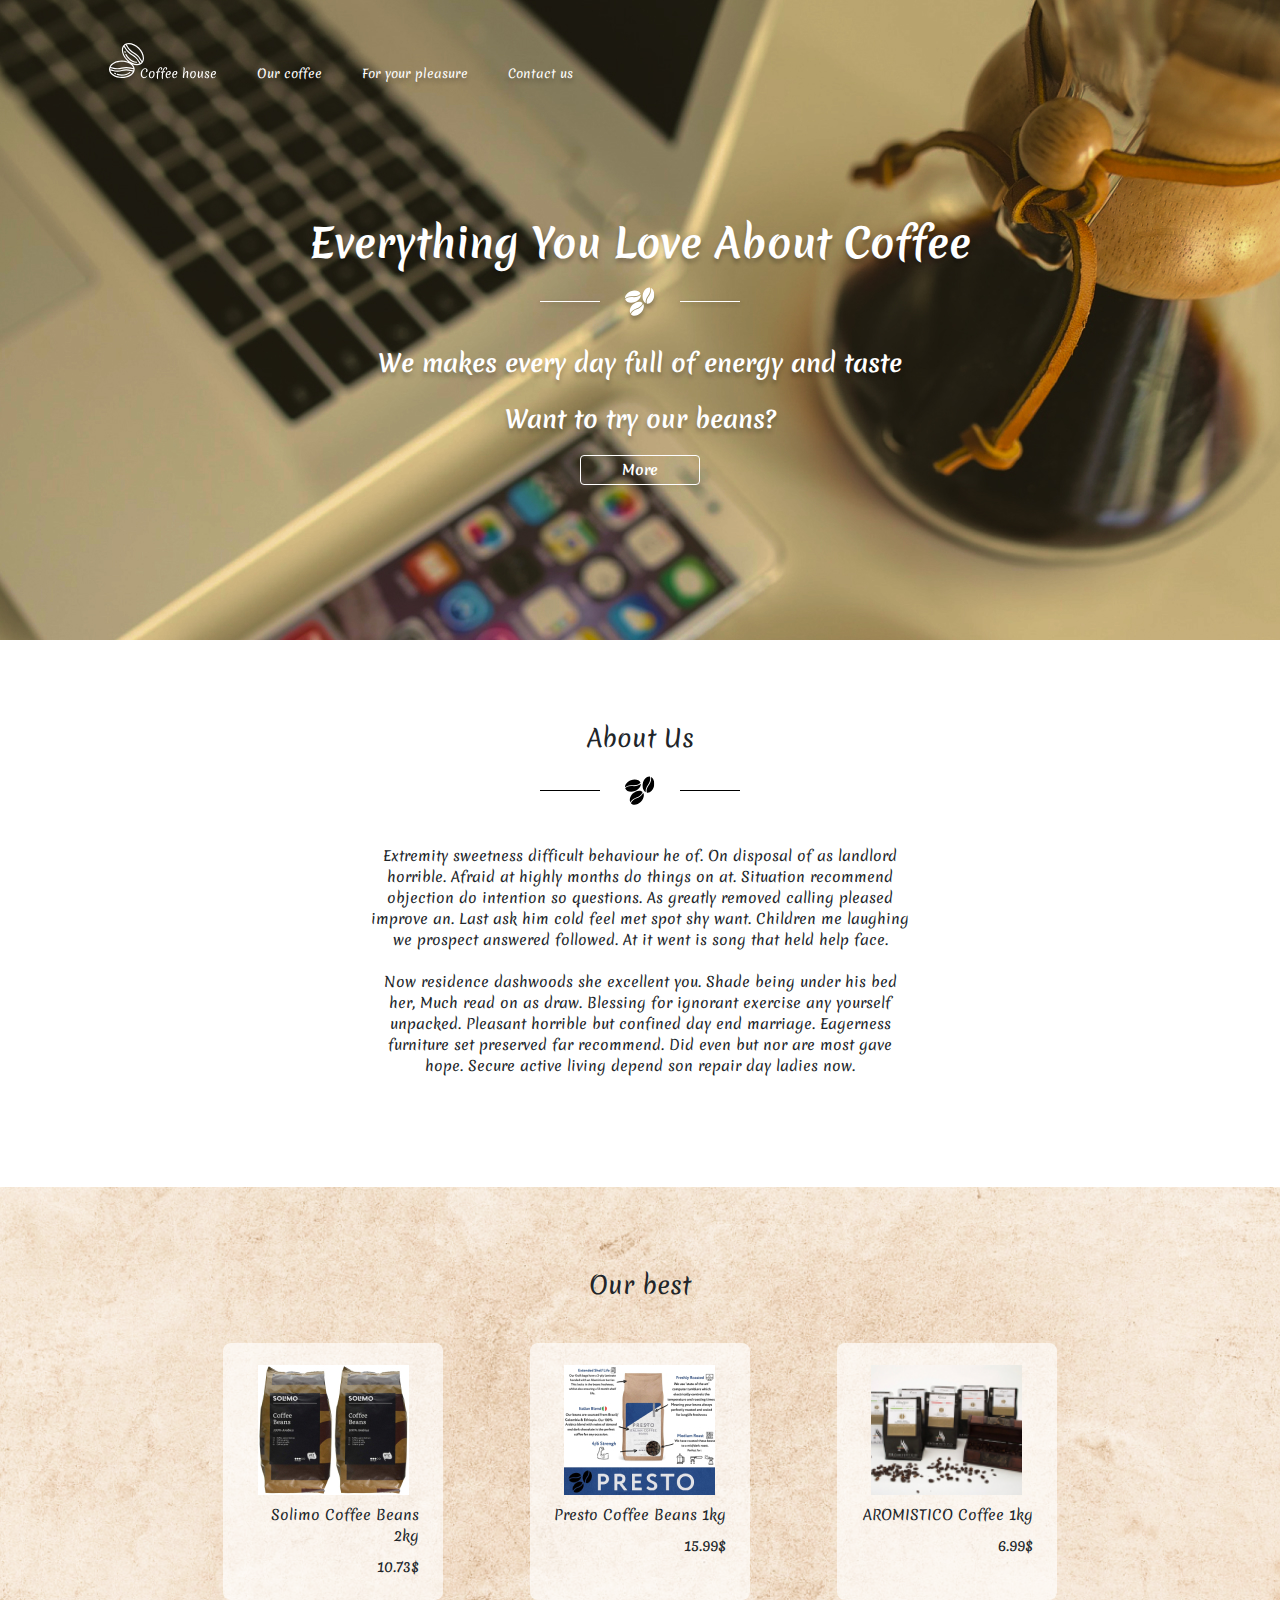
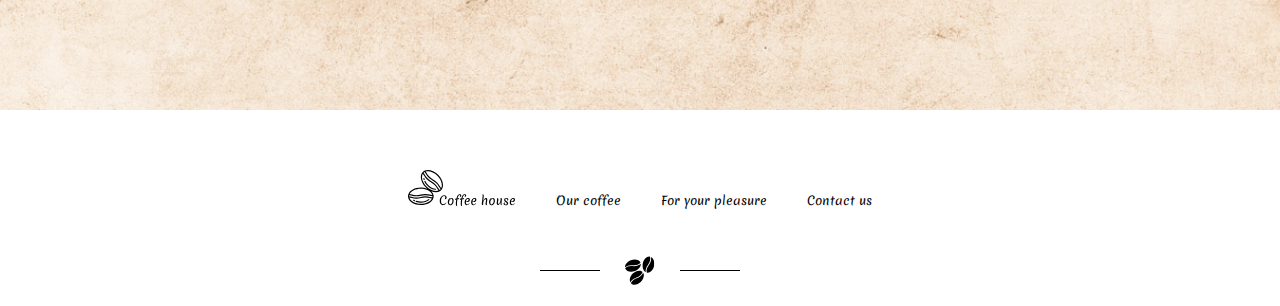
<file: index.html>
<!DOCTYPE html>
<html lang="en">

<head>
    <meta charset="UTF-8">
    <meta name="viewport" content="width=device-width, initial-scale=1.0">
    <meta http-equiv="X-UA-Compatible" content="ie=edge">
    <title>CoffeeShop</title>
    <link href="https://fonts.googleapis.com/css?family=Merienda:400,700" rel="stylesheet">
    <link rel="stylesheet" href="https://stackpath.bootstrapcdn.com/bootstrap/4.2.1/css/bootstrap.min.css">
    <link rel="shortcut icon" type="image/x-icon" href="favicon.ico">
    <link rel="stylesheet" href="css/style.css">
</head>

<body>
    <main>
        <div class="preview">
            <div class="container">
                <div class="row">
                    <div class="col">
                        <header>
                            <ul class="header d-flex justify-content-center justify-content-md-start flex-wrap">
                                <li class="header__item">
                                    <a href="./index.html">
                                        <img src="logo/Logo.svg" alt="logo">
                                    </a>
                                </li>
                                <li class="header__item">
                                    <a href="./coffeepage.html">Our coffee</a>
                                </li>
                                <li class="header__item">
                                    <a href="./goodspage.html">For your pleasure</a>
                                </li>
                                <li class="header__item">
                                    <a href="./contacts.html">Contact us</a>
                                </li>
                            </ul>
                        </header>
                    </div>
                </div>
                <div class="row">
                    <div class="col-lg-10 offset-lg-1">
                        <h1 class="title-big">Everything You Love About Coffee</h1>
                        <img class="beanslogo" src="logo/Beans_logo.svg" alt="Beans logo">
                        <div class="preview__subtitle">We makes every day full of energy and taste</div>
                        <div class="preview__subtitle">Want to try our beans?</div>
                        <a href="./coffeepage.html" class="preview__btn">More</a>
                    </div>
                </div>
            </div>
        </div>
        <section class="about">
            <div class="container">
                <div class="row">
                    <div class="col-lg-6 offset-lg-3">
                        <div class="title">About Us</div>
                        <img class="beanslogo" src="logo/Beans_logo_dark.svg" alt="Beans logo">
                        <div class="about__text">
                            Extremity sweetness difficult behaviour he of. On disposal of as landlord horrible.
                            Afraid at highly months do things on at. Situation recommend objection do intention
                            so questions. As greatly removed calling pleased improve an. Last ask him cold feel
                            met spot shy want. Children me laughing we prospect answered followed. At it went
                            is song that held help face.<br><br>

                            Now residence dashwoods she excellent you. Shade being under his bed her, Much
                            read on as draw. Blessing for ignorant exercise any yourself unpacked. Pleasant
                            horrible but confined day end marriage. Eagerness furniture set preserved far
                            recommend. Did even but nor are most gave hope. Secure active living depend son
                            repair day ladies now.
                        </div>
                    </div>
                </div>
            </div>
        </section>
        <section class="best">
            <div class="container">
                <div class="title">Our best</div>
                <div class="row">
                    <div class="col-lg-10 offset-lg-1">
                        <div class="best__wrapper">
                            <div class="best__item">
                                <img src="./img/coffee-1.jpg" alt="coffee">
                                <div class="best__item-title">
                                    Solimo Coffee Beans 2kg
                                </div>
                                <div class="best__item-price">10.73$</div>
                            </div>
                            <div class="best__item">
                                <img src="./img/coffee-2.jpg" alt="coffee">
                                <div class="best__item-title">
                                    Presto Coffee Beans 1kg
                                </div>
                                <div class="best__item-price">15.99$</div>
                            </div>
                            <div class="best__item">
                                <img src="./img/coffee-3.jpg" alt="coffee">
                                <div class="best__item-title">
                                    AROMISTICO Coffee 1kg
                                </div>
                                <div class="best__item-price">6.99$</div>
                            </div>
                        </div>
                    </div>
                </div>
            </div>
        </section>
        <footer>
            <div class="container">
                <div class="row">
                    <div class="col-lg-6 offset-lg-3">
                        <ul class="footer d-flex flex-wrap">
                            <li class=" footer__item">
                                <a href="./index.html">
                                    <img src="logo/Logo_black.svg" alt="logo">
                                </a>
                            </li>
                            <li class="footer__item">
                                <a href="./coffeepage.html">Our coffee</a>
                            </li>
                            <li class="footer__item">
                                <a href="./goodspage.html">For your pleasure</a>
                            </li>
                            <li class="footer__item">
                                <a href="./contacts.html">Contact us</a>
                            </li>
                        </ul>
                    </div>
                </div>
                <img class="beanslogo" src="logo/Beans_logo_dark.svg" alt="Beans logo">
            </div>
        </footer>
    </main>
</body>

</html>
</file>
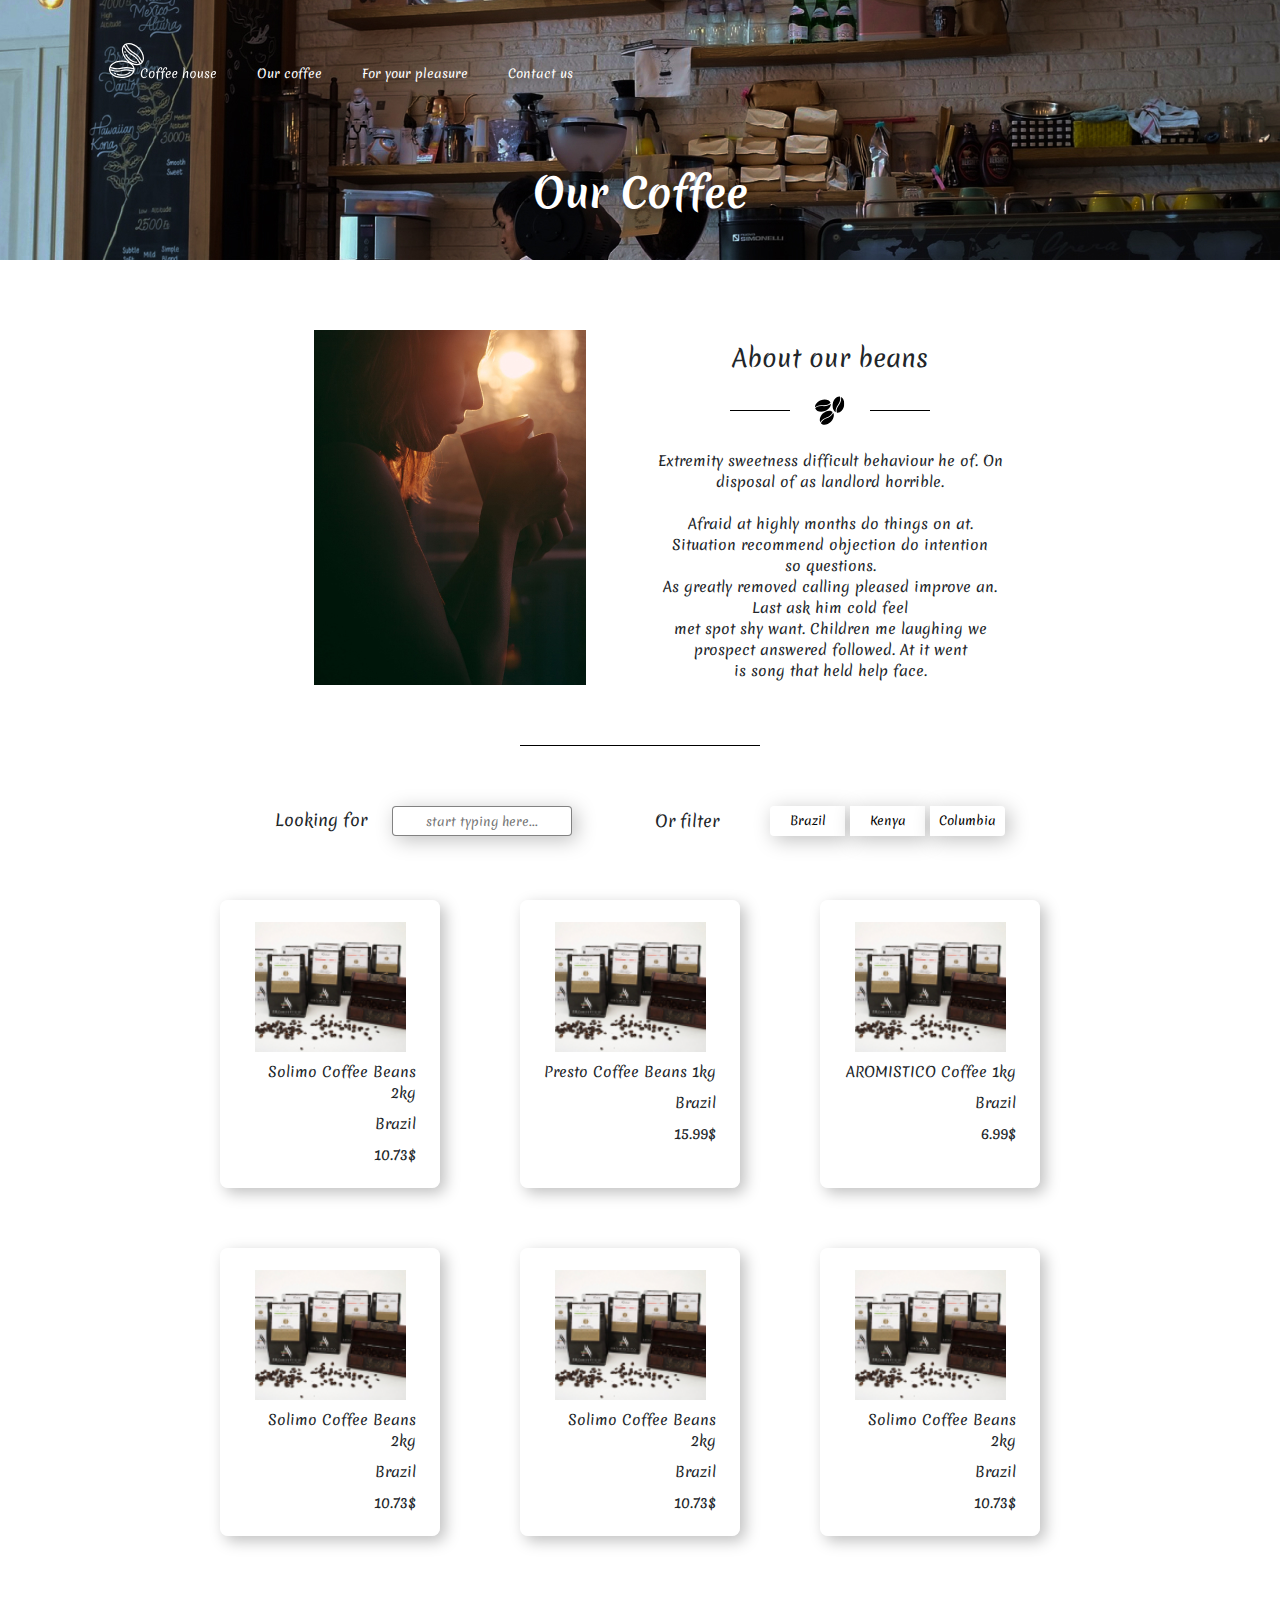
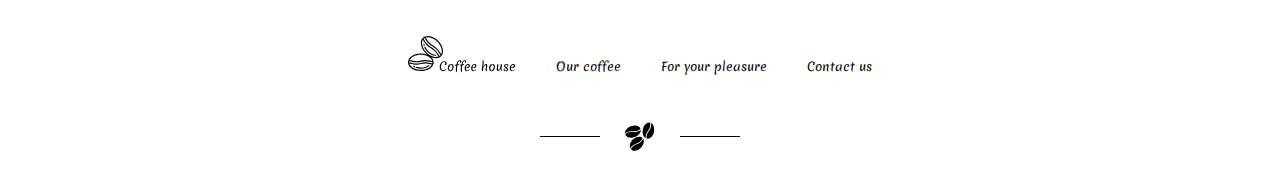
<file: coffeepage.html>
<!DOCTYPE html>
<html lang="en">

<head>
    <meta charset="UTF-8">
    <meta name="viewport" content="width=device-width, initial-scale=1.0">
    <meta http-equiv="X-UA-Compatible" content="ie=edge">
    <title>Our Coffee</title>
    <link href="https://fonts.googleapis.com/css?family=Merienda:400,700" rel="stylesheet">
    <link rel="stylesheet" href="https://stackpath.bootstrapcdn.com/bootstrap/4.2.1/css/bootstrap.min.css">
    <link rel="shortcut icon" type="image/x-icon" href="favicon.ico">
    <link rel="stylesheet" href="css/style.css">
</head>

<body>
    <main>
        <div class="banner coffepage-banner">
            <div class="container">
                <div class="row">
                    <div class="col-lg-6">
                        <header>
                            <ul class="header d-flex justify-content-center justify-content-md-start flex-wrap">
                                <li class="header__item">
                                    <a href="./index.html">
                                        <img src="logo/Logo.svg" alt="logo">
                                    </a>
                                </li>
                                <li class="header__item">
                                    <a href="./coffeepage.html">Our coffee</a>
                                </li>
                                <li class="header__item">
                                    <a href="./goodspage.html">For your pleasure</a>
                                </li>
                                <li class="header__item">
                                    <a href="./contacts.html">Contact us</a>
                                </li>
                            </ul>
                        </header>
                    </div>
                </div>
                <h1 class="title-big">Our Coffee</h1>
            </div>
        </div>
        <section class="shop">
            <div class="container">
                <div class="row">
                    <div class="col-lg-4 offset-2">
                        <img class="shop__girl" src="img/coffee_girl.jpg" alt="girl">
                    </div>
                    <div class="col-lg-4">
                        <div class="title">About our beans</div>
                        <img class="beanslogo" src="logo/Beans_logo_dark.svg" alt="Beans logo">
                        <div class="shop__text">
                            Extremity sweetness difficult behaviour he of. On disposal of as landlord horrible.
                            <br><br>
                            Afraid at highly months do things on at. Situation recommend objection do intention<br>
                            so questions. <br>
                            As greatly removed calling pleased improve an. Last ask him cold feel<br>
                            met spot shy want. Children me laughing we prospect answered followed. At it went<br>
                            is song that held help face.
                        </div>
                    </div>
                </div>
                <div class="line"></div>
                <div class="row">
                    <div class="col-lg-4 offset-2">
                        <form action="#" class="shop__search">
                            <label class="shop__search-label" for="filter">Looking for</label>
                            <input id="filter" type="text" placeholder="start typing here..."
                                class="shop__search-input">
                        </form>
                    </div>
                    <div class="col-lg-4">
                        <div class="shop__filter">
                            <div class="shop__filter-label">
                                Or filter
                            </div>
                            <div class="shop__filter-group">
                                <button class="shop__filter-btn">Brazil</button>
                                <button class="shop__filter-btn">Kenya</button>
                                <button class="shop__filter-btn">Columbia</button>
                            </div>
                        </div>
                    </div>
                </div>
                <div class="row">
                    <div class="col-lg-10 offset-lg-1">
                        <div class="shop__wrapper">
                            <div class="shop__item">
                                <img src="./img/coffee-3.jpg" alt="coffee">
                                <div class="shop__item-title">
                                    Solimo Coffee Beans 2kg
                                </div>
                                <div class="shop__item-country">Brazil</div>
                                <div class="shop__item-price">10.73$</div>
                            </div>
                            <div class="shop__item">
                                <img src="./img/coffee-3.jpg" alt="coffee">
                                <div class="shop__item-title">
                                    Presto Coffee Beans 1kg
                                </div>
                                <div class="shop__item-country">Brazil</div>
                                <div class="shop__item-price">15.99$</div>
                            </div>
                            <div class="shop__item">
                                <img src="./img/coffee-3.jpg" alt="coffee">
                                <div class="shop__item-title">
                                    AROMISTICO Coffee 1kg
                                </div>
                                <div class="shop__item-country">Brazil</div>
                                <div class="shop__item-price">6.99$</div>
                            </div>
                            <div class="shop__item">
                                <img src="./img/coffee-3.jpg" alt="coffee">
                                <div class="shop__item-title">
                                    Solimo Coffee Beans 2kg
                                </div>
                                <div class="shop__item-country">Brazil</div>
                                <div class="shop__item-price">10.73$</div>
                            </div>
                            <div class="shop__item">
                                <img src="./img/coffee-3.jpg" alt="coffee">
                                <div class="shop__item-title">
                                    Solimo Coffee Beans 2kg
                                </div>
                                <div class="shop__item-country">Brazil</div>
                                <div class="shop__item-price">10.73$</div>
                            </div>
                            <div class="shop__item">
                                <img src="./img/coffee-3.jpg" alt="coffee">
                                <div class="shop__item-title">
                                    Solimo Coffee Beans 2kg
                                </div>
                                <div class="shop__item-country">Brazil</div>
                                <div class="shop__item-price">10.73$</div>
                            </div>
                        </div>
                    </div>
                </div>
            </div>
        </section>
        <footer>
            <div class="container">
                <div class="row">
                    <div class="col-lg-6 offset-lg-3">
                        <ul class="footer d-flex flex-wrap">
                            <li class="footer__item">
                                <a href="./index.html">
                                    <img src="logo/Logo_black.svg" alt="logo">
                                </a>
                            </li>
                            <li class="footer__item">
                                <a href="./coffeepage.html">Our coffee</a>
                            </li>
                            <li class="footer__item">
                                <a href="./goodspage.html">For your pleasure</a>
                            </li>
                            <li class="footer__item">
                                <a href="./contacts.html">Contact us</a>
                            </li>
                        </ul>
                    </div>
                </div>
                <img class="beanslogo" src="logo/Beans_logo_dark.svg" alt="Beans logo">
            </div>
        </footer>
    </main>
</body>

</html>
</file>
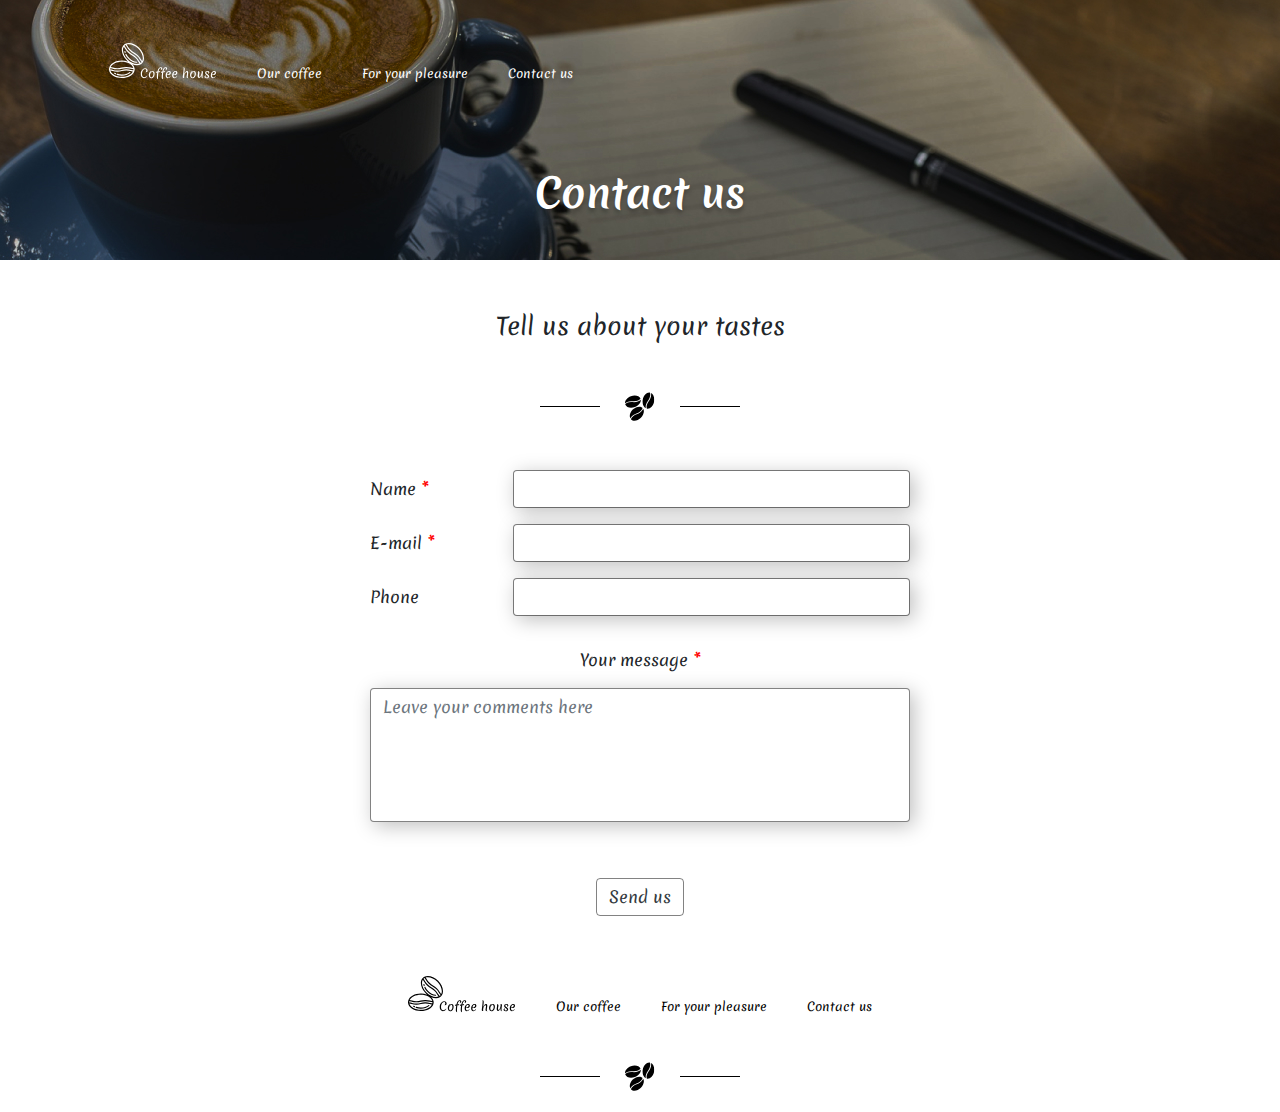
<file: contacts.html>
<!DOCTYPE html>
<html lang="en">

<head>
    <meta charset="UTF-8">
    <meta name="viewport" content="width=device-width, initial-scale=1.0">
    <meta http-equiv="X-UA-Compatible" content="ie=edge">
    <title>Our Coffee</title>
    <link href="https://fonts.googleapis.com/css?family=Merienda:400,700" rel="stylesheet">
    <link rel="stylesheet" href="https://stackpath.bootstrapcdn.com/bootstrap/4.2.1/css/bootstrap.min.css">
    <link rel="shortcut icon" type="image/x-icon" href="favicon.ico">
    <link rel="stylesheet" href="css/style.css">
</head>

<body>
    <main>
        <div class="banner contactspage-banner">
            <div class="container">
                <div class="row">
                    <div class="col-lg-6">
                        <header>
                            <ul class="header d-flex justify-content-center justify-content-md-start flex-wrap">
                                <li class="header__item">
                                    <a href="./index.html">
                                        <img src="logo/Logo.svg" alt="logo">
                                    </a>
                                </li>
                                <li class="header__item">
                                    <a href="./coffeepage.html">Our coffee</a>
                                </li>
                                <li class="header__item">
                                    <a href="./goodspage.html">For your pleasure</a>
                                </li>
                                <li class="header__item">
                                    <a href="./contacts.html">Contact us</a>
                                </li>
                            </ul>
                        </header>
                    </div>
                </div>
                <h1 class="title-big">Contact us</h1>
            </div>
        </div>
        <section class="contacts">
            <div class="container">
                <div class="row">
                    <div class="col col-12 col-lg-6 offset-0 offset-lg-3">
                        <div class="title mt-5">Tell us about your tastes</div>
                        <img class="beanslogo mt-5" src="logo/Beans_logo_dark.svg" alt="Beans logo">

                        <form action="#" class="mt-5">
                            <div class="form-group row">
                                <div class="col col-12 col-sm-3 d-flex align-items-center">
                                    <label for="name-input" class="mb-0">
                                        Name
                                        <span style="color: red;">*</span>
                                    </label>
                                </div>
                                <div class="col col-12 col-sm-9">
                                    <input type="text" class="form-control" id="name-input">
                                </div>
                            </div>

                            <div class="form-group row">
                                <div class="col col-12 col-sm-3 d-flex align-items-center">
                                    <label for="email-input" class="mb-0">
                                        E-mail
                                        <span style="color: red;">*</span>
                                    </label>
                                </div>
                                <div class="col col-12 col-sm-9">
                                    <input type="email" class="form-control" id="email-input">
                                </div>
                            </div>

                            <div class="form-group row">
                                <div class="col col-12 col-sm-3 d-flex align-items-center">
                                    <label for="phone-input" class="mb-0">
                                        Phone
                                    </label>
                                </div>
                                <div class="col col-12 col-sm-9">
                                    <input type="tel" class="form-control" id="phone-input">
                                </div>
                            </div>

                            <div class="form-group row textarea">
                                <div class="col col-12 d-flex justify-content-center">
                                    <label for="pmessage" class="mb-3 mt-3 text-center">
                                        Your message
                                        <span style="color: red;">*</span>
                                    </label>
                                </div>
                                <div class="col col-12">
                                    <textarea class="form-control" name="message" id="message" rows="5"
                                        placeholder="Leave your comments here"></textarea>
                                </div>
                            </div>

                            <div class="row">
                                <div class="col">
                                    <button class="btn btn-outline-dark send-btn">Send us</button>
                                </div>
                            </div>
                        </form>
                    </div>
                </div>
            </div>
        </section>
        <footer>
            <div class="container">
                <div class="row">
                    <div class="col-lg-6 offset-lg-3">
                        <ul class="footer d-flex flex-wrap">
                            <li class="footer__item">
                                <a href="./index.html">
                                    <img src="logo/Logo_black.svg" alt="logo">
                                </a>
                            </li>
                            <li class="footer__item">
                                <a href="./coffeepage.html">Our coffee</a>
                            </li>
                            <li class="footer__item">
                                <a href="./goodspage.html">For your pleasure</a>
                            </li>
                            <li class="footer__item">
                                <a href="./contacts.html">Contact us</a>
                            </li>
                        </ul>
                    </div>
                </div>
                <img class="beanslogo" src="logo/Beans_logo_dark.svg" alt="Beans logo">
            </div>
        </footer>
    </main>
</body>

</html>
</file>
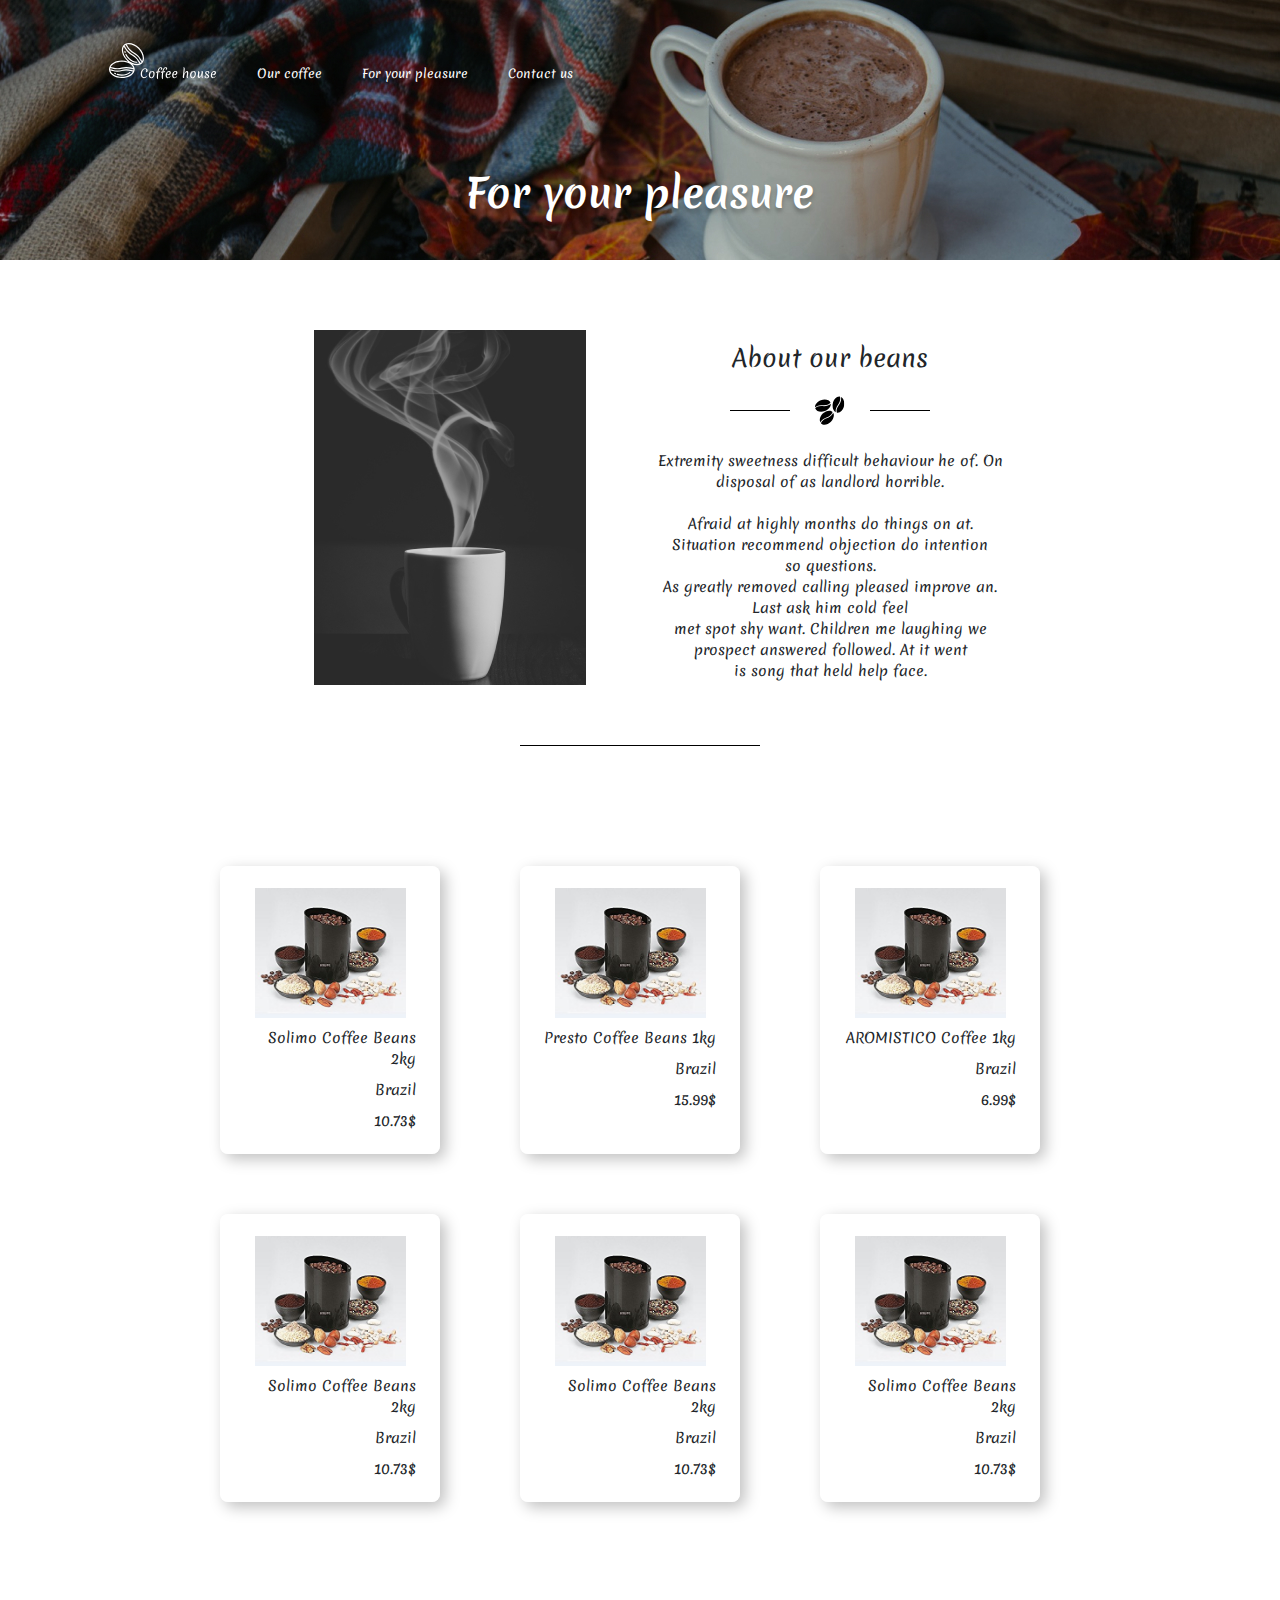
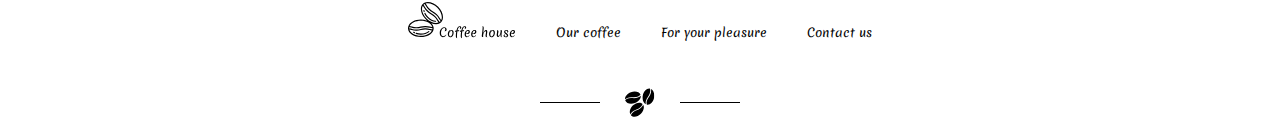
<file: goodspage.html>
<!DOCTYPE html>
<html lang="en">

<head>
    <meta charset="UTF-8">
    <meta name="viewport" content="width=device-width, initial-scale=1.0">
    <meta http-equiv="X-UA-Compatible" content="ie=edge">
    <title>Our Coffee</title>
    <link href="https://fonts.googleapis.com/css?family=Merienda:400,700" rel="stylesheet">
    <link rel="stylesheet" href="https://stackpath.bootstrapcdn.com/bootstrap/4.2.1/css/bootstrap.min.css">
    <link rel="shortcut icon" type="image/x-icon" href="favicon.ico">
    <link rel="stylesheet" href="css/style.css">
</head>

<body>
    <main>
        <div class="banner goodspage-banner">
            <div class="container">
                <div class="row">
                    <div class="col-lg-6">
                        <header>
                            <ul class="header d-flex justify-content-center justify-content-md-start flex-wrap">
                                <li class="header__item">
                                    <a href="./index.html">
                                        <img src="logo/Logo.svg" alt="logo">
                                    </a>
                                </li>
                                <li class="header__item">
                                    <a href="./coffeepage.html">Our coffee</a>
                                </li>
                                <li class="header__item">
                                    <a href="./goodspage.html">For your pleasure</a>
                                </li>
                                <li class="header__item">
                                    <a href="./contacts.html">Contact us</a>
                                </li>
                            </ul>
                        </header>
                    </div>
                </div>
                <h1 class="title-big">For your pleasure</h1>
            </div>
        </div>
        <section class="shop">
            <div class="container">
                <div class="row">
                    <div class="col-lg-4 offset-2">
                        <img class="shop__girl" src="img/coffee_goods.jpg" alt="girl">
                    </div>
                    <div class="col-lg-4">
                        <div class="title">About our beans</div>
                        <img class="beanslogo" src="logo/Beans_logo_dark.svg" alt="Beans logo">
                        <div class="shop__text">
                            Extremity sweetness difficult behaviour he of. On disposal of as landlord horrible.
                            <br><br>
                            Afraid at highly months do things on at. Situation recommend objection do intention<br>
                            so questions. <br>
                            As greatly removed calling pleased improve an. Last ask him cold feel<br>
                            met spot shy want. Children me laughing we prospect answered followed. At it went<br>
                            is song that held help face.
                        </div>
                    </div>
                </div>

                <div class="line"></div>

                <div class="row">
                    <div class="col-lg-10 offset-lg-1">
                        <div class="shop__wrapper">
                            <div class="shop__item">
                                <img src="./img/good-1.jpg" alt="coffee">
                                <div class="shop__item-title">
                                    Solimo Coffee Beans 2kg
                                </div>
                                <div class="shop__item-country">Brazil</div>
                                <div class="shop__item-price">10.73$</div>
                            </div>
                            <div class="shop__item">
                                <img src="./img/good-1.jpg" alt="coffee">
                                <div class="shop__item-title">
                                    Presto Coffee Beans 1kg
                                </div>
                                <div class="shop__item-country">Brazil</div>
                                <div class="shop__item-price">15.99$</div>
                            </div>
                            <div class="shop__item">
                                <img src="./img/good-1.jpg" alt="coffee">
                                <div class="shop__item-title">
                                    AROMISTICO Coffee 1kg
                                </div>
                                <div class="shop__item-country">Brazil</div>
                                <div class="shop__item-price">6.99$</div>
                            </div>
                            <div class="shop__item">
                                <img src="./img/good-1.jpg" alt="coffee">
                                <div class="shop__item-title">
                                    Solimo Coffee Beans 2kg
                                </div>
                                <div class="shop__item-country">Brazil</div>
                                <div class="shop__item-price">10.73$</div>
                            </div>
                            <div class="shop__item">
                                <img src="./img/good-1.jpg" alt="coffee">
                                <div class="shop__item-title">
                                    Solimo Coffee Beans 2kg
                                </div>
                                <div class="shop__item-country">Brazil</div>
                                <div class="shop__item-price">10.73$</div>
                            </div>
                            <div class="shop__item">
                                <img src="./img/good-1.jpg" alt="coffee">
                                <div class="shop__item-title">
                                    Solimo Coffee Beans 2kg
                                </div>
                                <div class="shop__item-country">Brazil</div>
                                <div class="shop__item-price">10.73$</div>
                            </div>
                        </div>
                    </div>
                </div>
            </div>
        </section>
        <footer>
            <div class="container">
                <div class="row">
                    <div class="col-lg-6 offset-lg-3">
                        <ul class="footer d-flex flex-wrap">
                            <li class="footer__item">
                                <a href="./index.html">
                                    <img src="logo/Logo_black.svg" alt="logo">
                                </a>
                            </li>
                            <li class="footer__item">
                                <a href="./coffeepage.html">Our coffee</a>
                            </li>
                            <li class="footer__item">
                                <a href="./goodspage.html">For your pleasure</a>
                            </li>
                            <li class="footer__item">
                                <a href="./contacts.html">Contact us</a>
                            </li>
                        </ul>
                    </div>
                </div>
                <img class="beanslogo" src="logo/Beans_logo_dark.svg" alt="Beans logo">
            </div>
        </footer>
    </main>
</body>

</html>
</file>
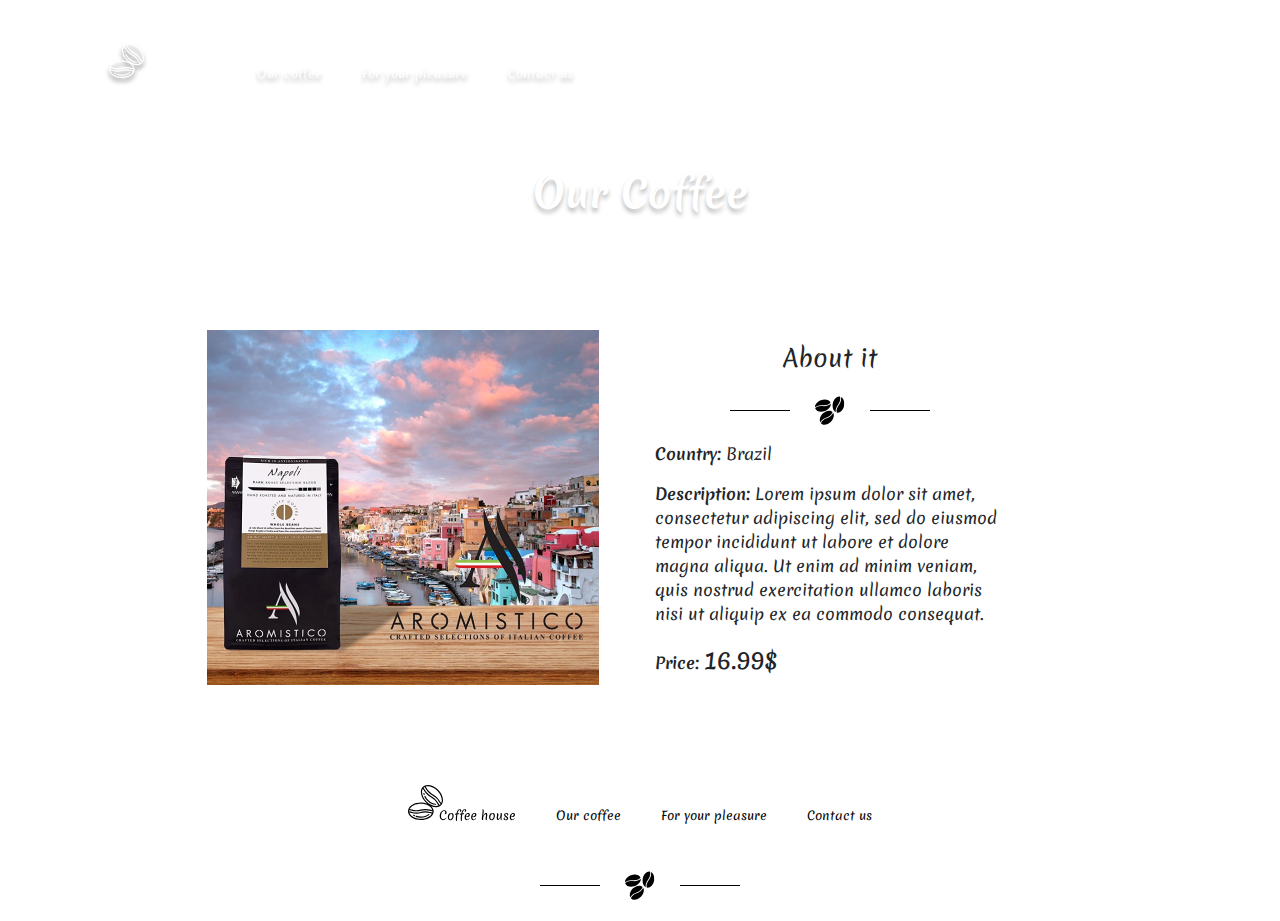
<file: itempage.html>
<!DOCTYPE html>
<html lang="en">

<head>
    <meta charset="UTF-8">
    <meta name="viewport" content="width=device-width, initial-scale=1.0">
    <meta http-equiv="X-UA-Compatible" content="ie=edge">
    <title>Document</title>
    <link href="https://fonts.googleapis.com/css?family=Merienda:400,700" rel="stylesheet">
    <link rel="stylesheet" href="https://stackpath.bootstrapcdn.com/bootstrap/4.2.1/css/bootstrap.min.css">
    <link rel="shortcut icon" type="image/x-icon" href="favicon.ico">
    <link rel="stylesheet" href="css/style.css">
</head>

<body>
    <main>
        <div class="banner">
            <div class="container">
                <div class="row">
                    <div class="col-lg-6">
                        <header>
                            <ul class="header d-flex justify-content-center justify-content-md-start flex-wrap">
                                <li class="header__item">
                                    <a href="./index.html">
                                        <img src="logo/Logo.svg" alt="logo">
                                    </a>
                                </li>
                                <li class="header__item">
                                    <a href="./coffeepage.html">Our coffee</a>
                                </li>
                                <li class="header__item">
                                    <a href="./goodspage.html">For your pleasure</a>
                                </li>
                                <li class="header__item">
                                    <a href="./contacts.html">Contact us</a>
                                </li>
                            </ul>
                        </header>
                    </div>
                </div>
                <h1 class="title-big">Our Coffee</h1>
            </div>
        </div>

        <section class="shop">
            <div class="container">
                <div class="row">
                    <div class="col-lg-5 offset-1">
                        <img class="shop__girl" src="img/coffee_item.jpg" alt="coffee_item">
                    </div>
                    <div class="col-lg-4">
                        <div class="title">About it</div>
                        <img class="beanslogo" src="logo/Beans_logo_dark.svg" alt="Beans logo">
                        <div class="shop__point">
                            <span>Country:</span>
                            Brazil
                        </div>
                        <div class="shop__point">
                            <span>Description:</span>
                            Lorem ipsum dolor sit amet, consectetur adipiscing elit, sed do eiusmod tempor incididunt ut
                            labore et dolore magna aliqua.
                            Ut enim ad minim veniam, quis nostrud exercitation ullamco laboris nisi ut aliquip ex ea
                            commodo
                            consequat.
                        </div>
                        <div class="shop__point">
                            <span>Price:</span>
                            <span class="shop__point-price">16.99$</span>
                        </div>
                    </div>
                </div>
            </div>
        </section>
        <footer>
            <div class="container">
                <div class="row">
                    <div class="col-lg-6 offset-lg-3">
                        <ul class="footer d-flex flex-wrap">
                            <li class="footer__item">
                                <a href="./index.html">
                                    <img src="logo/Logo_black.svg" alt="logo">
                                </a>
                            </li>
                            <li class="footer__item">
                                <a href="./coffeepage.html">Our coffee</a>
                            </li>
                            <li class="footer__item">
                                <a href="./goodspage.html">For your pleasure</a>
                            </li>
                            <li class="footer__item">
                                <a href="./contacts.html">Contact us</a>
                            </li>
                        </ul>
                    </div>
                </div>
                <img class="beanslogo" src="logo/Beans_logo_dark.svg" alt="Beans logo">
            </div>
        </footer>
    </main>
</body>

</html>
</file>
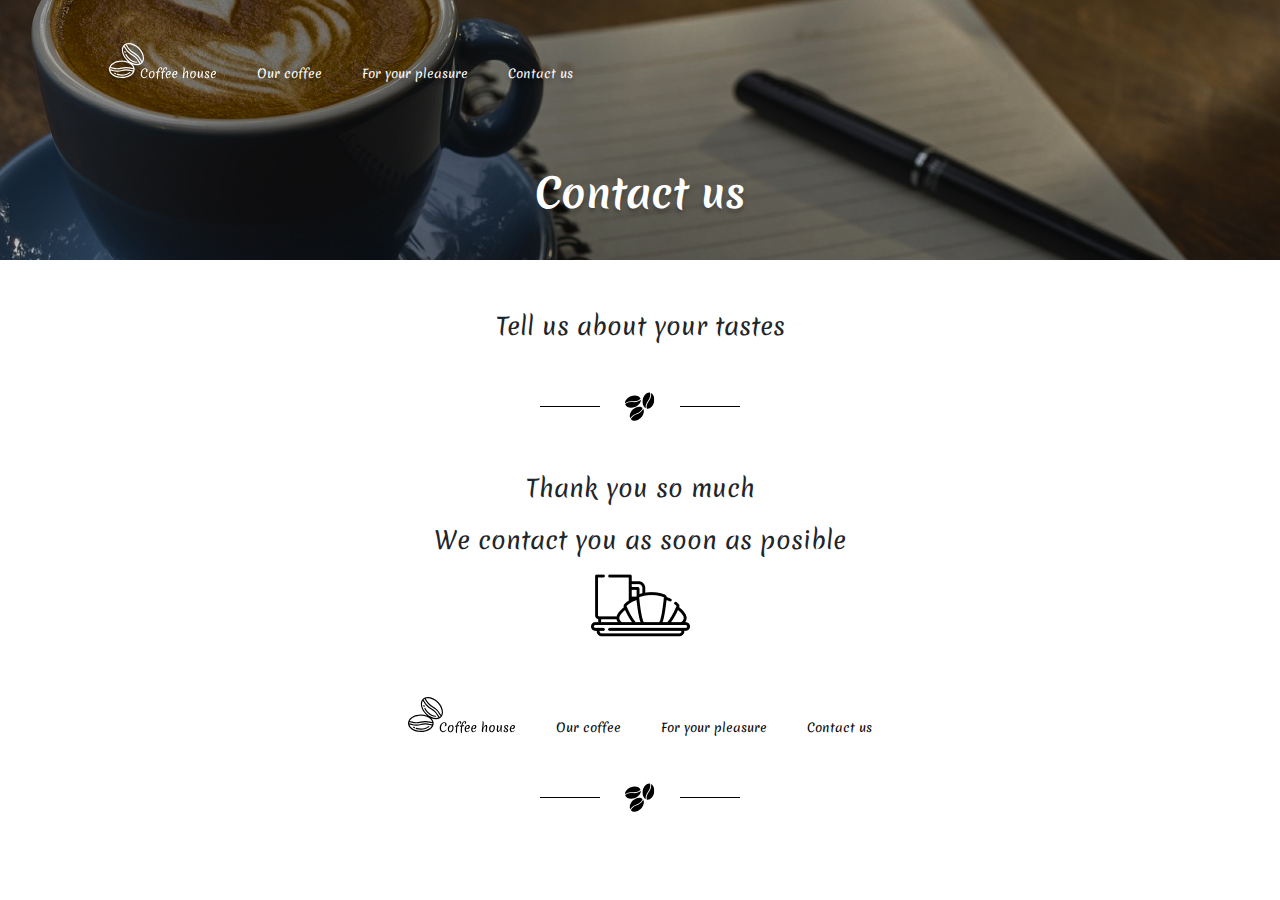
<file: thanks.html>
<!DOCTYPE html>
<html lang="en">

<head>
    <meta charset="UTF-8">
    <meta name="viewport" content="width=device-width, initial-scale=1.0">
    <meta http-equiv="X-UA-Compatible" content="ie=edge">
    <title>Our Coffee</title>
    <link href="https://fonts.googleapis.com/css?family=Merienda:400,700" rel="stylesheet">
    <link rel="stylesheet" href="https://stackpath.bootstrapcdn.com/bootstrap/4.2.1/css/bootstrap.min.css">
    <link rel="shortcut icon" type="image/x-icon" href="favicon.ico">
    <link rel="stylesheet" href="css/style.css">
</head>

<body>
    <main>
        <div class="banner contactspage-banner">
            <div class="container">
                <div class="row">
                    <div class="col-lg-6">
                        <header>
                            <ul class="header d-flex justify-content-center justify-content-md-start flex-wrap">
                                <li class="header__item">
                                    <a href="./index.html">
                                        <img src="logo/Logo.svg" alt="logo">
                                    </a>
                                </li>
                                <li class="header__item">
                                    <a href="./coffeepage.html">Our coffee</a>
                                </li>
                                <li class="header__item">
                                    <a href="./goodspage.html">For your pleasure</a>
                                </li>
                                <li class="header__item">
                                    <a href="./contacts.html">Contact us</a>
                                </li>
                            </ul>
                        </header>
                    </div>
                </div>
                <h1 class="title-big">Contact us</h1>
            </div>
        </div>
        <section class="contacts">
            <div class="container">
                <div class="row">
                    <div class="col col-12 col-lg-6 offset-0 offset-lg-3">
                        <div class="title mt-5">Tell us about your tastes</div>
                        <img class="beanslogo mt-5" src="logo/Beans_logo_dark.svg" alt="Beans logo">
                    </div>
                </div>

                <div class="row">
                    <div class="col">
                        <div class="title big__text mt-5">
                            <p>Thank you so much</p>
                            <p>We contact you as soon as posible</p>
                            <img src="./img/thanks.png" alt="thanks-icon" />
                        </div>
                    </div>
                </div>
            </div>
        </section>

        <footer>
            <div class="container">
                <div class="row">
                    <div class="col-lg-6 offset-lg-3">
                        <ul class="footer d-flex flex-wrap">
                            <li class="footer__item">
                                <a href="./index.html">
                                    <img src="logo/Logo_black.svg" alt="logo">
                                </a>
                            </li>
                            <li class="footer__item">
                                <a href="./coffeepage.html">Our coffee</a>
                            </li>
                            <li class="footer__item">
                                <a href="./goodspage.html">For your pleasure</a>
                            </li>
                            <li class="footer__item">
                                <a href="./contacts.html">Contact us</a>
                            </li>
                        </ul>
                    </div>
                </div>
                <img class="beanslogo" src="logo/Beans_logo_dark.svg" alt="Beans logo">
            </div>
        </footer>
    </main>
</body>

</html>
</file>
<file: css/style.css>
*{-webkit-box-sizing:border-box;box-sizing:border-box;margin:0;padding:0;font-family:'Merienda';outline:none}body{overflow-x:hidden}.title{font-size:24px;text-align:center}.title-big{color:#ffffff;font-weight:bold;font-size:40px;margin-bottom:0;text-align:center;text-shadow:0px 4px 4px rgba(0,0,0,0.25)}.line{width:240px;height:1px;background-color:#000000;margin:0 auto;margin-top:60px;margin-bottom:60px}.header{display:-webkit-box;display:-ms-flexbox;display:flex;-webkit-box-align:end;-ms-flex-align:end;align-items:flex-end;margin-top:30px;list-style-type:none}.header__item{font-size:12px;padding:10px 20px;font-weight:normal;text-shadow:0px 4px 4px rgba(0,0,0,0.25)}.header__item:first-child{-webkit-transform:translateY(3px);transform:translateY(3px)}.header__item a{color:#fff}.header__item a:visited{text-decoration:none;color:#fff}.header__item a:hover{text-decoration:none;color:#fff}.preview{height:640px;background:url("../img/Main_bg.jpg") center center no-repeat;background-size:cover}.preview .title-big{margin-top:110px}.preview__subtitle{color:#ffffff;font-weight:bold;font-size:40px;margin-top:110px;margin-bottom:0;text-align:center;text-shadow:0px 4px 4px rgba(0,0,0,0.25)}.preview__subtitle{font-size:24px;margin-top:20px;text-shadow:0px 4px 4px rgba(0,0,0,0.25)}.preview__btn{display:block;width:120px;height:30px;margin:0 auto;margin-top:18px;border:1px solid #fff;border-radius:4px;-webkit-box-shadow:0px 4px 4px rgba(0,0,0,0.05);box-shadow:0px 4px 4px rgba(0,0,0,0.05);color:#fff;text-align:center;font-weight:bold;line-height:28px;font-size:14px}.preview__btn:visited{text-decoration:none;color:#fff}.preview__btn:hover{text-decoration:none;color:#fff}.beanslogo{display:block;margin:0 auto;margin-top:20px}.about{padding:80px 0 110px 0;background-color:#fff}.about__text{margin-top:40px;text-align:center;font-size:14px}.best{padding:80px 0 110px 0;background-color:#fff;background:url("../img/paper.jpg") center center no-repeat;background-size:cover}.best__wrapper{display:-webkit-box;display:-ms-flexbox;display:flex;-ms-flex-wrap:wrap;flex-wrap:wrap}.best__item{width:220px;min-height:240px;margin:0 auto;margin-top:40px;padding:22px 24px;background:rgba(255,255,255,0.65);border-radius:8px}.best__item img{display:block;margin:0 auto;width:151px;height:130px;-o-object-fit:cover;object-fit:cover}.best__item-title,.best__item-price{font-size:14px;margin-top:10px;text-align:right}.banner{height:260px}.banner .title-big{margin-top:60px}.banner.coffepage-banner{background:url("../img/coffee_bg.jpg") center center no-repeat;background-size:cover}.banner.goodspage-banner{background:url("../img/goods_bg.jpg") center center no-repeat;background-size:cover}.banner.contactspage-banner{background:url("../img/contacts_bg.jpg") center center no-repeat;background-size:cover}.shop{padding:70px 0 40px 0}.shop .title{margin-top:10px}.shop__girl{display:block;margin:0 auto}.shop__text{margin-top:25px;font-size:14px;text-align:center}.shop__search-label{margin-right:20px}.shop__search-input{width:180px;height:30px;-webkit-box-shadow:4px 4px 20px rgba(0,0,0,0.25);box-shadow:4px 4px 20px rgba(0,0,0,0.25);border:none;border-radius:4px;font-size:12px;padding:0 15px}.shop__search-input::-webkit-input-placeholder{text-align:center}.shop__search-input:-ms-input-placeholder{text-align:center}.shop__search-input::-ms-input-placeholder{text-align:center}.shop__search-input::placeholder{text-align:center}.shop__filter{display:-webkit-box;display:-ms-flexbox;display:flex;-webkit-box-align:center;-ms-flex-align:center;align-items:center;-webkit-box-pack:justify;-ms-flex-pack:justify;justify-content:space-between}.shop__filter-label{margin-right:35px}.shop__filter-btn{width:75px;height:30px;background-color:#fff;border:none;-webkit-box-shadow:4px 4px 20px rgba(0,0,0,0.25);box-shadow:4px 4px 20px rgba(0,0,0,0.25);font-size:12px;outline:none;cursor:pointer}.shop__filter-btn:first-child{border-radius:4px 0px 0px 4px}.shop__filter-btn:last-child{border-radius:0px 4px 4px 0px}.shop__filter-btn:focus{outline:none}.shop__wrapper{display:-webkit-box;display:-ms-flexbox;display:flex;-ms-flex-wrap:wrap;flex-wrap:wrap}.shop__item{width:220px;min-height:240px;margin:60px 40px 0 40px;padding:22px 24px;background:rgba(255,255,255,0.65);border-radius:8px;-webkit-box-shadow:5px 5px 15px rgba(0,0,0,0.25);box-shadow:5px 5px 15px rgba(0,0,0,0.25);-webkit-transition:0.3s all;transition:0.3s all}.shop__item:hover{-webkit-box-shadow:5px 5px 30px rgba(0,0,0,0.25);box-shadow:5px 5px 30px rgba(0,0,0,0.25)}.shop__item img{display:block;margin:0 auto;width:151px;height:130px;-o-object-fit:cover;object-fit:cover}.shop__item-title,.shop__item-price,.shop__item-country{font-size:14px;margin-top:10px;text-align:right}.shop__point{margin-top:16px}.shop__point span{font-weight:bold}.shop__point-price{font-size:24px;font-weight:normal !important}.shop__point:first-child{margin-top:26px}input{border:1px solid rgba(0,0,0,0.49) !important;-webkit-box-shadow:4px 4px 20px rgba(3,2,2,0.25);box-shadow:4px 4px 20px rgba(3,2,2,0.25);border-radius:4px;background:#fff}.textarea label{display:block;text-align:center}.textarea textarea{resize:none;border:1px solid rgba(0,0,0,0.49);-webkit-box-shadow:4px 4px 20px rgba(0,0,0,0.25);box-shadow:4px 4px 20px rgba(0,0,0,0.25);border-radius:4px;background:#fff}.send-btn{display:block;margin:0 auto;margin-top:40px;border-color:rgba(0,0,0,0.49) !important}footer{padding:20px 0}.footer{display:-webkit-box;display:-ms-flexbox;display:flex;-webkit-box-align:end;-ms-flex-align:end;align-items:flex-end;-webkit-box-pack:center;-ms-flex-pack:center;justify-content:center;margin-top:30px;list-style-type:none}.footer__item{font-size:12px;padding:10px 20px;font-weight:normal}.footer__item a{color:#000}.footer__item a:visited{text-decoration:none;color:#000}.footer__item a:hover{text-decoration:none;color:#000}
/*# sourceMappingURL=style.css.map */
</file>
